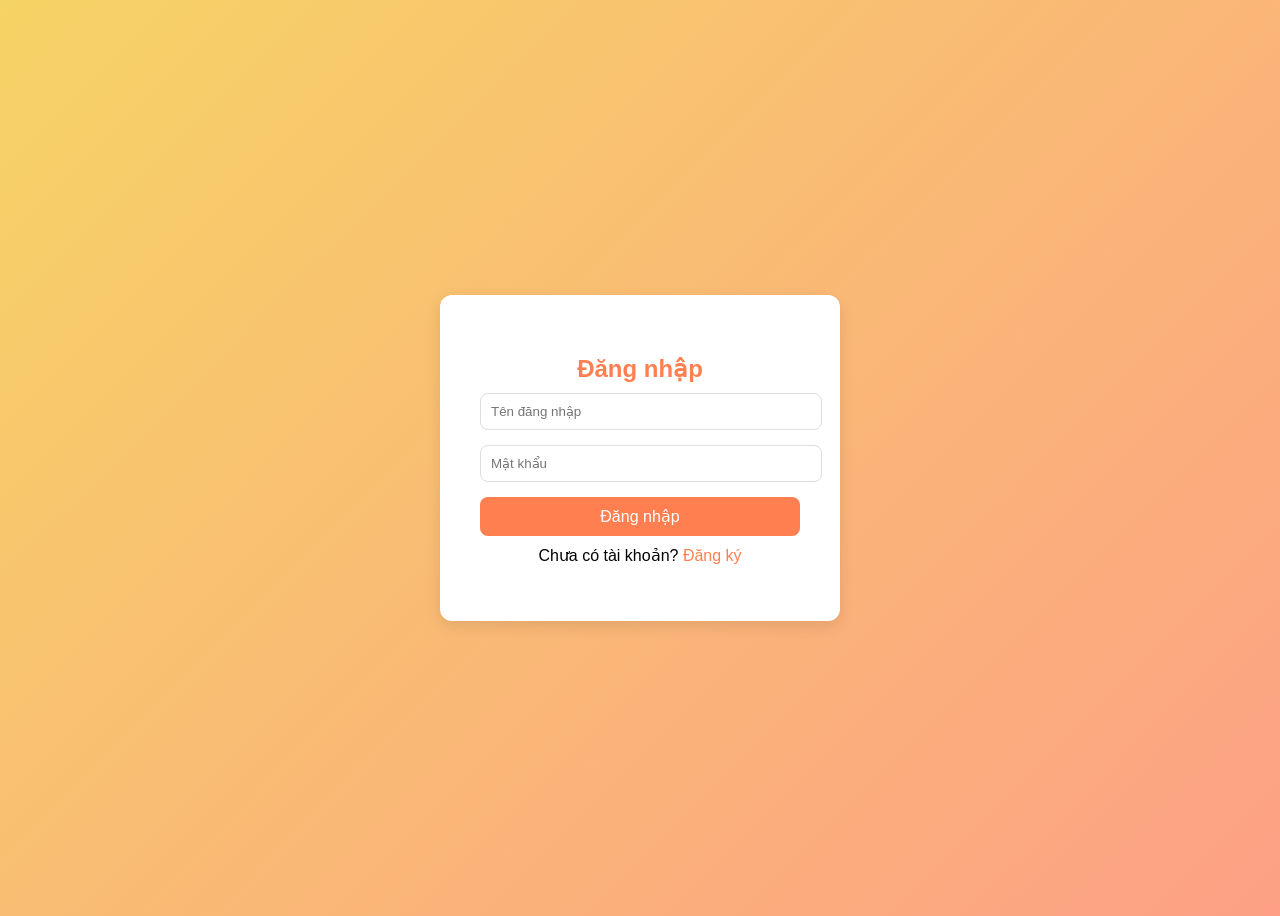
<file: webfe/Dự án/screen/login.html>
<!DOCTYPE html>
<html lang="vi">
<head>
  <meta charset="UTF-8" />
  <meta name="viewport" content="width=device-width, initial-scale=1.0" />
  <title>Đăng nhập</title>
  <link rel="stylesheet" href="../assets/css/auth.css" />
</head>
<body>
  <div class="auth-container">
    <h2>Đăng nhập</h2>
    <form id="loginForm">
      <input type="text" id="username" placeholder="Tên đăng nhập" required />
      <input type="password" id="password" placeholder="Mật khẩu" required />
      <button type="submit">Đăng nhập</button>
    </form>
    <p>Chưa có tài khoản? <a href="register.html">Đăng ký</a></p>
  </div>

  <script>
    const loginForm = document.getElementById("loginForm");

    loginForm.addEventListener("submit", (e) => {
      e.preventDefault();
      const username = document.getElementById("username").value;
      const password = document.getElementById("password").value;

      const userData = localStorage.getItem(username);

      if (!userData) {
        alert("Không tìm thấy tài khoản!");
        return;
      }

      const user = JSON.parse(userData);
      if (user.password === password) {
        localStorage.setItem("loggedInUser", username);
        window.location.href = "index.html"; // ✅ Chuyển sang Dashboard
      } else {
        alert("Sai mật khẩu!");
      }
    });
  </script>
</body>
</html>
</file>
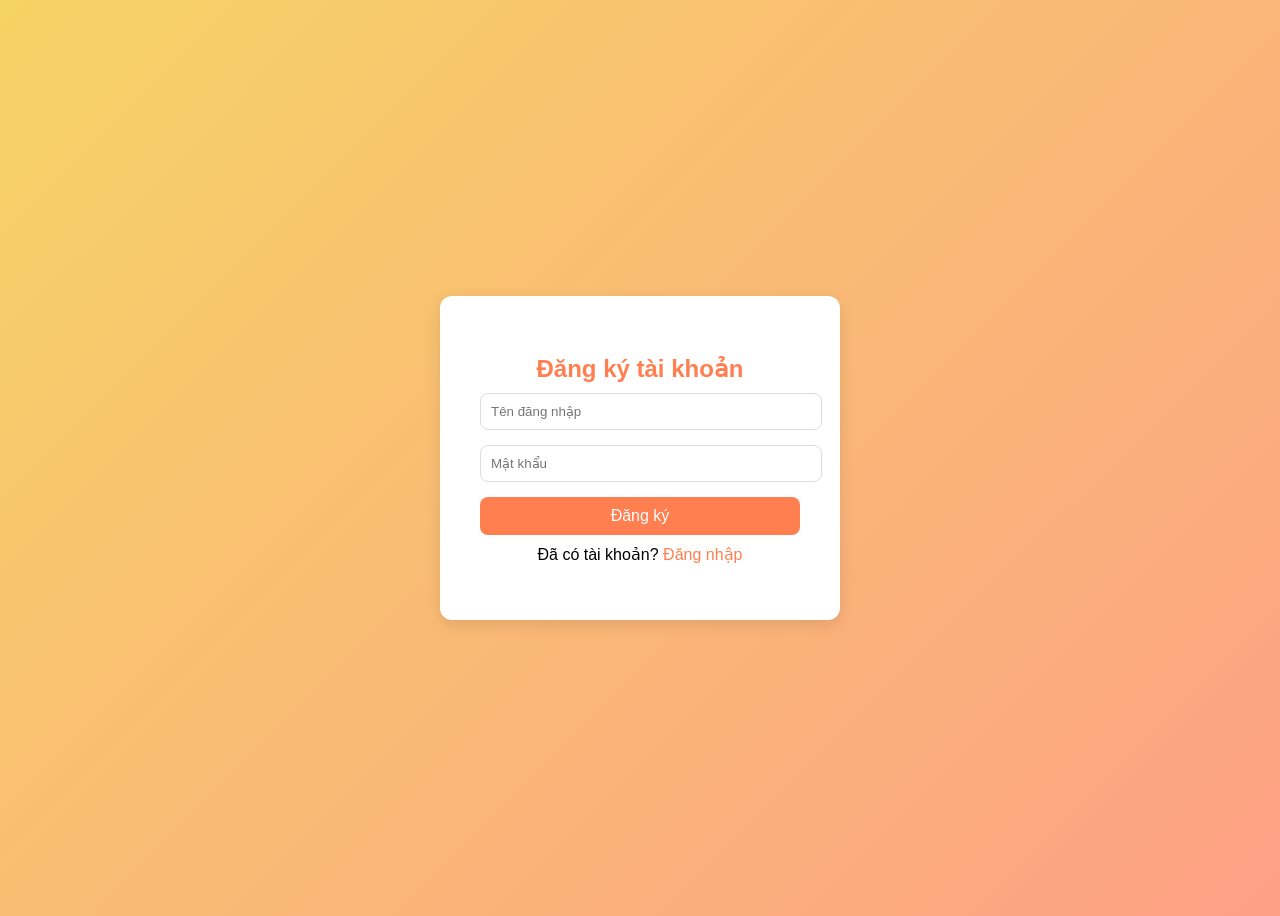
<file: webfe/Dự án/screen/register.html>
<!DOCTYPE html>
<html lang="vi">
<head>
  <meta charset="UTF-8" />
  <meta name="viewport" content="width=device-width, initial-scale=1.0" />
  <title>Đăng ký</title>
  <link rel="stylesheet" href="../assets/css/auth.css" />
</head>
<body>
  <div class="auth-container">
    <h2>Đăng ký tài khoản</h2>
    <form id="registerForm">
      <input type="text" id="username" placeholder="Tên đăng nhập" required />
      <input type="password" id="password" placeholder="Mật khẩu" required />
      <button type="submit">Đăng ký</button>
    </form>
    <p>Đã có tài khoản? <a href="login.html">Đăng nhập</a></p>
  </div>

  <script>
    const registerForm = document.getElementById("registerForm");

    registerForm.addEventListener("submit", (e) => {
      e.preventDefault();
      const username = document.getElementById("username").value;
      const password = document.getElementById("password").value;

      if (localStorage.getItem(username)) {
        alert("Tên đăng nhập đã tồn tại!");
        return;
      }

      const user = { username, password };
      localStorage.setItem(username, JSON.stringify(user));
      alert("Đăng ký thành công! Mời đăng nhập.");
      window.location.href = "login.html";
    });
  </script>
</body>
</html>
</file>
<file: webfe/Dự án/assets/css/auth.css>
body {
  font-family: Arial, sans-serif;
  background: linear-gradient(135deg, #f6d365, #fda085);
  height: 100vh;
  display: flex;
  align-items: center;
  justify-content: center;
}

.auth-container {
  background: #fff;
  padding: 40px;
  border-radius: 12px;
  box-shadow: 0 5px 15px rgba(0,0,0,0.1);
  width: 320px;
  text-align: center;
}

h2 {
  margin-bottom: 10px;
  color: #ff7f50;
}

h3 {
  margin-bottom: 20px;
  color: #333;
}

input {
  width: 100%;
  padding: 10px;
  margin-bottom: 15px;
  border: 1px solid #ddd;
  border-radius: 8px;
}

button {
  width: 100%;
  background: #ff7f50;
  color: white;
  border: none;
  padding: 10px;
  border-radius: 8px;
  cursor: pointer;
  font-size: 16px;
}

button:hover {
  background: #ff6333;
}

p {
  margin-top: 10px;
}

a {
  color: #ff7f50;
  text-decoration: none;
}

a:hover {
  text-decoration: underline;
}

.msg {
  margin-top: 10px;
  font-size: 14px;
  color: #d33;
}
</file>
